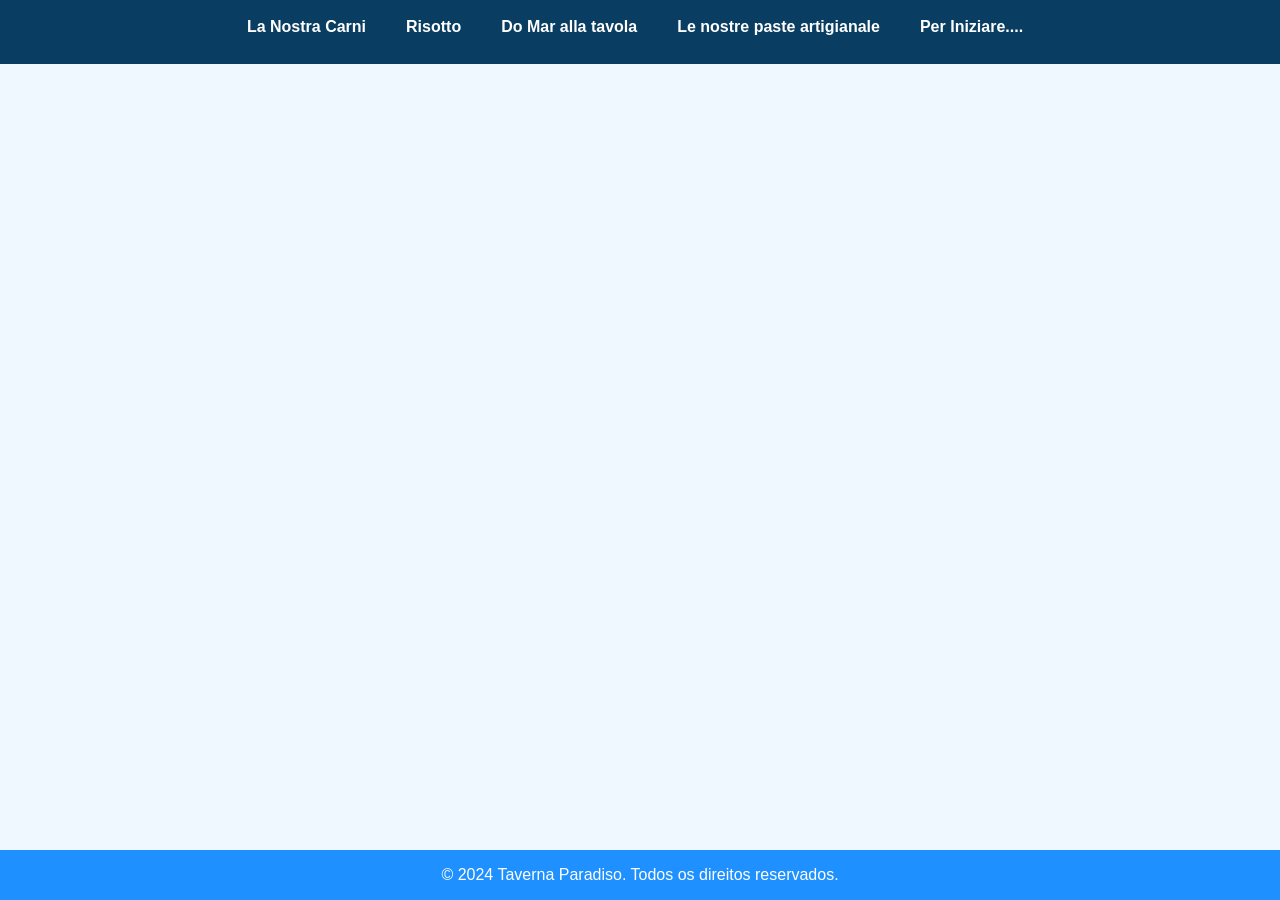
<file: index.html>
<!DOCTYPE html>
<html lang="pt-BR">
<head>
    <meta charset="UTF-8">
    <meta name="viewport" content="width=device-width, initial-scale=1.0">
    <title>Taverna Paradiso</title>
    <style>
        body {
            font-family: 'Arial', sans-serif;
            margin: 0;
            padding: 0;
            background-color: #f0f8ff;
            color: #333;
            display: flex;
            flex-direction: column;
            min-height: 100vh;
        }

        header {
            background-color: #1e90ff;
            color: white;
            text-align: center;
            padding: 1em 0;
            position: relative;
        }

        .logo-container {
            width: 120px;
            height: 120px;
            margin: 0 auto 15px;
            border-radius: 50%;
            overflow: hidden;
            background: white;
        }

        .logo-container img {
            width: 100%;
            height: 100%;
            object-fit: cover;
        }

        h1 {
            margin: 0.5em 0 0.2em 0;
            font-size: 1.8em;
        }

        p {
            margin: 0;
        }

        nav {
            background-color: #4682b4;
            padding: 10px 0;
        }

        nav ul {
            list-style-type: none;
            padding: 0;
            margin: 0;
            display: flex;
            justify-content: center;
        }

        nav ul li {
            margin: 0 10px;
        }

        nav ul li a {
            color: white;
            text-decoration: none;
            font-weight: bold;
            transition: color 0.3s ease;
            padding: 10px;
            display: block;
        }

        nav ul li a:hover {
            color: #ffeb3b;
        }

        .menu-section {
            display: none;
            padding: 2em;
            animation: fadeIn 0.5s ease-in-out;
        }

        .menu-section.active {
            display: block;
        }

        .menu-item {
            background-color: #e6f7ff;
            border: 1px solid #b3d8ff;
            padding: 1em;
            margin-bottom: 1em;
            border-radius: 10px;
            transition: transform 0.3s ease, box-shadow 0.3s ease;
            cursor: pointer;
        }

        .menu-item:hover {
            transform: scale(1.05);
            box-shadow: 0 4px 8px rgba(0, 0, 0, 0.1);
        }

        .menu-item h3 {
            margin: 0 0 0.5em 0;
            color: #1e90ff;
            font-size: 1.2em;
        }

        .menu-item p {
            margin: 0 0 0.5em 0;
            font-size: 0.9em;
        }

        .menu-item span {
            font-weight: bold;
            color: #1e90ff;
        }

        footer {
            background-color: #1e90ff;
            color: white;
            text-align: center;
            padding: 1em 0;
            margin-top: auto;
        }

        .top-menu {
            background-color: #0a3d62; /* Azul mais escuro para o menu especial */
            padding: 10px 0;
            text-align: center;
            position: relative;
            z-index: 1000; /* Garante que o menu especial fique acima do conteúdo abaixo */
        }

        .top-menu ul {
            list-style-type: none;
            padding: 0;
            margin: 0;
            display: flex;
            justify-content: center;
            flex-wrap: wrap; /* Para garantir que os itens se ajustem em telas menores */
        }

        .top-menu ul li {
            margin-right: 10px;
            margin-bottom: 10px;
        }

        .top-menu ul li a {
            color: white;
            text-decoration: none;
            font-weight: bold;
            transition: color 0.3s ease;
            padding: 8px 15px;
            display: block;
            border-radius: 5px;
        }

        .top-menu ul li a:hover {
            color: #3366ff; /* Azul claro ao passar o mouse */
            background-color: #0a3d62; /* Fundo escuro ao passar o mouse */
        }

        @keyframes fadeIn {
            from {
                opacity: 0;
            }
            to {
                opacity: 1;
            }
        }

        /* Estilos para telas menores */
        @media (max-width: 768px) {
            .logo-container {
                width: 80px;
                height: 80px;
            }

            h1 {
                font-size: 1.5em;
            }

            .top-menu ul li {
                margin-right: 8px;
                margin-bottom: 8px;
            }

            .top-menu ul li a {
                padding: 6px 12px;
            }
        }
    </style>
</head>
<body>
    <div class="top-menu">
        <ul>
            <li><a href="#Lanostracarni" class="menu-link">La Nostra Carni</a></li>
            <li><a href="#risotto" class="menu-link">Risotto</a></li>
            <li><a href="#DoMarallatavola" class="menu-link">Do Mar alla tavola</a></li>
            <li><a href="#Lenostrepasteartigianale" class="menu-link">Le nostre paste artigianale</a></li>
            <li><a href="#entradas-aperitivos" class="menu-link">Per Iniziare....</a></li>
        </ul>
    </div>

         <!-- Lanostracarni -->
        <section id="Lanostracarni" class="menu-section">
            <h2>La nostra carni</h2>
        
            <!-- Prime rib (per due persone) -->
            <div class="menu-item">
                <h3>Prime Rib (per due persone)</h3>
                <p>Corte bovino com acompanhamento a escolha (risoto de funghi ou massa Alfredo)</p>
                <span>R$ 220,00</span>
            </div>
        
            <!-- Corte especial wagyu con Gnocchi di zucca alle mandole -->
            <div class="menu-item">
                <h3>Corte especial wagyu con Gnocchi di zucca alle mandole</h3>
                <p>Corte especial de wagyu com nhoque de abobora e fonduta de queijo</p>
                <span>R$ 180,00</span>
            </div>
        
            <!-- Scottadito con pasta all'alfredo -->
            <div class="menu-item">
                <h3>Scottadito con pasta all'alfredo</h3>
                <p>Carré de cordeiro e massa com molho Alfredo</p>
                <span>R$ 160,00</span>
            </div>
        
            <!-- Filetto grigliato con risotto ai funghi porcini -->
            <div class="menu-item">
                <h3>Filetto grigliato con risotto ai funghi porcini</h3>
                <p>Filé mignon grelhado com risoto de cogumelos porcini</p>
                <span>R$ 170,00</span>
            </div>
        
            <!-- Filetto con pasta all' alfredo -->
            <div class="menu-item">
                <h3>Filetto con pasta all' alfredo</h3>
                <p>Filé mignon e massa com molho alfredo</p>
                <span>R$ 140,00</span>
            </div>
        
            <!-- Filetto welligton con musseline di patate -->
            <div class="menu-item">
                <h3>Filetto welligton con musseline di patate</h3>
                <p>Filé mignon enrolado na massa folhada, recheada com musselina de batata</p>
                <span>R$ 190,00</span>
            </div>
        
            <!-- Tagliata alla rucola con spaghetti aglio e olio -->
            <div class="menu-item">
                <h3>Tagliata alla rucola con spaghetti aglio e olio</h3>
                <p>Filé mignon fatiado com alecrim e azeite balsâmico sobre cama de rúcula com espaguete com alho e azeite</p>
                <span>R$ 150,00</span>
            </div>
        
            <!-- Scaloppine ai funghi porcinni, gnocchi di patate con fonduta di formaggio -->
            <div class="menu-item">
                <h3>Scaloppine ai funghi porcinni, gnocchi di patate con fonduta di formaggio</h3>
                <p>Bife de filé mignon levemente empanado com molho de cogumelos porcini e nhoque de batata com fonduta de queijo</p>
                <span>R$ 140,00</span>
            </div>
        
            <!-- Anatra con le spezie e risotto de arancia -->
            <div class="menu-item">
                <h3>Anatra con le spezie e risotto de arancia</h3>
                <p>Peito de pato com especiarias e risotto de laranja</p>
                <span>R$ 150,00</span>
            </div>
        
            <!-- Classico piemontese Ossobuco con risotto alla milanese -->
            <div class="menu-item">
                <h3>Classico piemontese Ossobuco con risotto alla milanese</h3>
                <p>Ossobuco com risoto de linguiça e açafrão italiano</p>
                <span>R$ 150,00</span>
            </div>
        
            <!-- Spezzatino di carne con polenta bianca ou gialla e funghetto -->
            <div class="menu-item">
                <h3>Spezzatino di carne con polenta bianca ou gialla e funghetto</h3>
                <p>Cubos de carne com molho da casa e polenta branca ou amarela cremosa</p>
                <span>R$ 130,00</span>
            </div>
        </section>
        <!-- fim-->

        <!-- Risotto-->
        <section id="risotto" class="menu-section">
            <h2>Risotto</h2>

            <!-- Risotto di polipo -->
            <div class="menu-item">
                <h3>Risotto di polipo</h3>
                <p>Risoto de polvo</p>
                <span>R$ 140,00</span>
            </div>

            <!-- Risotto ai gamberi shimeji e brie -->
            <div class="menu-item">
                <h3>Risotto ai gamberi shimeji e brie</h3>
                <p>Risoto de camarão, shimeji e queijo brie</p>
                <span>R$ 150,00</span>
            </div>

            <!-- Risotto ai formaggio grana e aragosta -->
            <div class="menu-item">
                <h3>Risotto ai formaggio grana e aragosta</h3>
                <p>Risoto com queijo grana padano, lagosta temperada com manteiga ervas e alho</p>
                <span>R$ 180,00</span>
            </div>
        </section>
        <!--Fim-->

        <!-- Do Mar alla tavola -->
        <section id="DoMarallatavola" class="menu-section">
            <!-- Grigliate di mare -->
            <div class="menu-item">
                <h3>Grigliate di mare</h3>
                <p>Lulas, polvo e camarão com risoto de limão e legumes</p>
                <span>R$ 170,00</span>
            </div>

            <!-- Pesce grigliato con risotto di limone -->
            <div class="menu-item">
                <h3>Pesce grigliato con risotto di limone</h3>
                <p>Peixe grelhado com risoto de limão e legumes salteados</p>
                <span>R$ 160,00</span>
            </div>

            <!-- Tonno in crosta di sesamo con pure di wasabi -->
            <div class="menu-item">
                <h3>Tonno in crosta di sesamo con pure di wasabi</h3>
                <p>Atum grelhado em crosta de gergelim com purê de wasabi</p>
                <span>R$ 150,00</span>
            </div>

            <!-- Stravaganza -->
            <div class="menu-item">
                <h3>Stravaganza</h3>
                <p>Lagosta, camarão, polvo, lula, lagostim, mexilhões e legumes</p>
                <span>R$ 300,00</span>
            </div>
        </section>
        <!-- Fim-->

        <!-- Le nostre paste artigianale-->
        <section id="Lenostrepasteartigianale" class="menu-section">
        <h2>Le nostre paste artigianale</h2>

            <!-- Il ragù -->
            <div class="menu-item">
                <h3>Il ragù</h3>
                <p>Molho à bolonhesa</p>
                <span>R$ 110,00</span>
            </div>

            <!-- Ai frutti di mare -->
            <div class="menu-item">
                <h3>Ai frutti di mare</h3>
                <p>Com frutos do mar caseiros e salsa regada com vinho branco</p>
                <span>R$ 150,00</span>
            </div>

            <!-- Alla carbonara -->
            <div class="menu-item">
                <h3>Alla carbonara</h3>
                <p>Com creme de ovo, pecorino, bacon finalizado com ovo poche</p>
                <span>R$ 120,00</span>
            </div>

            <!-- Gamberi e aragosta al tartufo -->
            <div class="menu-item">
                <h3>Gamberi e aragosta al tartufo</h3>
                <p>Com camarão e lagosta, e manteiga de trufa branca</p>
                <span>R$ 180,00</span>
            </div>

            <!-- Alla amatriciana -->
            <div class="menu-item">
                <h3>Alla amatriciana</h3>
                <p>Molho de tomate caseiro, levemente apimentado com pancetta finalizado com salsinha e pecorino</p>
                <span>R$ 120,00</span>
            </div>

            <!-- In salsa di pomodori secchi -->
            <div class="menu-item">
                <h3>In salsa di pomodori secchi</h3>
                <p>Molho de tomate seco e mussarela de búfala</p>
                <span>R$ 130,00</span>
            </div>

            <!-- Panna e prosciutto con piselli -->
            <div class="menu-item">
                <h3>Panna e prosciutto con piselli</h3>
                <p>Presunto Parma com molho branco e ervilhas</p>
                <span>R$ 120,00</span>
            </div>

            <!-- Gamberi e salsa di pomodoro -->
            <div class="menu-item">
                <h3>Gamberi e salsa di pomodoro</h3>
                <p>Massa artesanal, camarão e molho de tomate</p>
                <span>R$ 140,00</span>
            </div>

            <!-- Ai gamberi con gorgonzola -->
            <div class="menu-item">
                <h3>Ai gamberi con gorgonzola</h3>
                <p>Camarão e gorgonzola</p>
                <span>R$ 150,00</span>
            </div>

            <!-- Ravioli mozzarella di búfala -->
            <div class="menu-item">
                <h3>Ravioli mozzarella di búfala</h3>
                <p>Recheado com mussarela de búfala, molho de tomate e manjericão</p>
                <span>R$ 120,00</span>
            </div>

            <!-- Ravioli al fenomeno -->
            <div class="menu-item">
                <h3>Ravioli al fenomeno</h3>
                <p>Ravioli de ricota com espinafre e molho de tomate com cogumelos</p>
                <span>R$ 140,00</span>
            </div>

            <!-- Al pesto e gamberi -->
            <div class="menu-item">
                <h3>Al pesto e gamberi</h3>
                <p>Pesto e camarão finalizado com pecorino</p>
                <span>R$ 150,00</span>
            </div>

            <!-- Ai gamberi e limone siciliano -->
            <div class="menu-item">
                <h3>Ai gamberi e limone siciliano</h3>
                <p>Aromatizado com limão siciliano e camarão</p>
                <span>R$ 140,00</span>
            </div>

            <!-- Nero di seppia con scampi allo zafferano -->
            <div class="menu-item">
                <h3>Nero di seppia con scampi allo zafferano</h3>
                <p>Tinta da lula com creme de açafrão italiano</p>
                <span>R$ 160,00</span>
            </div>

        </section>
        <!-- -->

        <section id="entradas-aperitivos" class="menu-section">
            <h2>Per Iniziare....</h2>
        
            <!-- Insalata di burrata -->
            <div class="menu-item">
                <h3>Insalata di burrata</h3>
                <p>Burrata com presunto Parma fatiado, salada orgânica, azeite de ervas, redução de balsâmico e pera caramelizada</p>
                <span>R$ 105,00</span>
            </div>
        
            <!-- Caprese Insalata -->
            <div class="menu-item">
                <h3>Caprese Insalata</h3>
                <p>Salada caprese, tomate, pesto e mussarela de búfala</p>
                <span>R$ 90,00</span>
            </div>
        
            <!-- Carpaccio di carne -->
            <div class="menu-item">
                <h3>Carpaccio di carne</h3>
                <p>Maravilhoso, fininho e fresco, filé mignon, lâmina de parmesão e rúcula</p>
                <span>R$ 95,00</span>
            </div>
        
            <!-- Steak Tartare -->
            <div class="menu-item">
                <h3>Steak Tartare</h3>
                <p>Filé mignon picado, especialmente temperado, com gema de ovo acompanhado</p>
                <span>R$ 110,00</span>
            </div>
        
            <!-- Gamberi aperitivi -->
            <div class="menu-item">
                <h3>Gamberi aperitivi</h3>
                <p>Aperitivo de camarão com cogumelos salteados</p>
                <span>R$ 150,00</span>
            </div>
        
            <!-- Polipo alla griglia con patate -->
            <div class="menu-item">
                <h3>Polipo alla griglia con patate</h3>
                <p>Polvo grelhado com batata e ervas</p>
                <span>R$ 160,00</span>
            </div>
        
            <!-- Ostriche gratinate o crudo -->
            <div class="menu-item">
                <h3>Ostriche gratinate o crudo</h3>
                <p>Ostras grelhadas com recheio de creme à base de queijo (06 uni) ou ostras cruas</p>
                <span>R$ 90,00</span>
            </div>
        
            <!-- Bruschetta tradizionale -->
            <div class="menu-item">
                <h3>Bruschetta tradizionale</h3>
                <p>(03) Sabores variados: tomate seco com rúcula, presunto Parma e tomate fresco</p>
                <span>R$ 90,00</span>
            </div>
        
            <!-- Melanzane alla parmigiana -->
            <div class="menu-item">
                <h3>Melanzane alla parmigiana</h3>
                <p>Parmegiana de berinjela com mussarela de búfala</p>
                <span>R$ 110,00</span>
            </div>
        
            <!-- Ceviche di pesce -->
            <div class="menu-item">
                <h3>Ceviche di pesce</h3>
                <p>Peixe branco com frutas cítricas limão e laranja, cebola roxa e salada orgânica</p>
                <span>R$ 100,00</span>
            </div>
        
            <!-- Filetto aperitivi -->
            <div class="menu-item">
                <h3>Filetto aperitivi</h3>
                <p>Filé mignon em cubos com molho especial</p>
                <span>R$ 120,00</span>
            </div>
        
            <!-- Guazzetto di cozze -->
            <div class="menu-item">
                <h3>Guazzetto di cozze</h3>
                <p>Caldeirada de mexilhões, flambada ao vinho branco com salsinha e tomate cereja</p>
                <span>R$ 120,00</span>
            </div>
        
            <!-- Patate fritte (french fries) -->
            <div class="menu-item">
                <h3>Patate fritte (french fries)</h3>
                <p>Batatas fritas</p>
                <span>R$ 35,00</span>
            </div>
        
            <!-- Focaccine -->
            <div class="menu-item">
                <h3>Focaccine</h3>
                <p>Cogumelos e mussarela</p>
                <span>R$ 50,00</span>
            </div>
        
            <!-- Linguiça artesanal e mussarela -->
            <div class="menu-item">
                <h3>Linguiça artesanal e mussarela</h3>
                <span>R$ 60,00</span>
            </div>
        
            <!-- Caprese -->
            <div class="menu-item">
                <h3>Caprese</h3>
                <span>R$ 55,00</span>
            </div>
        
        </section>
        



    </main>
    <footer>
        <p>&copy; 2024 Taverna Paradiso. Todos os direitos reservados.</p>
    </footer>
    <script src="script.js"></script>
</body>
</html>
</file>
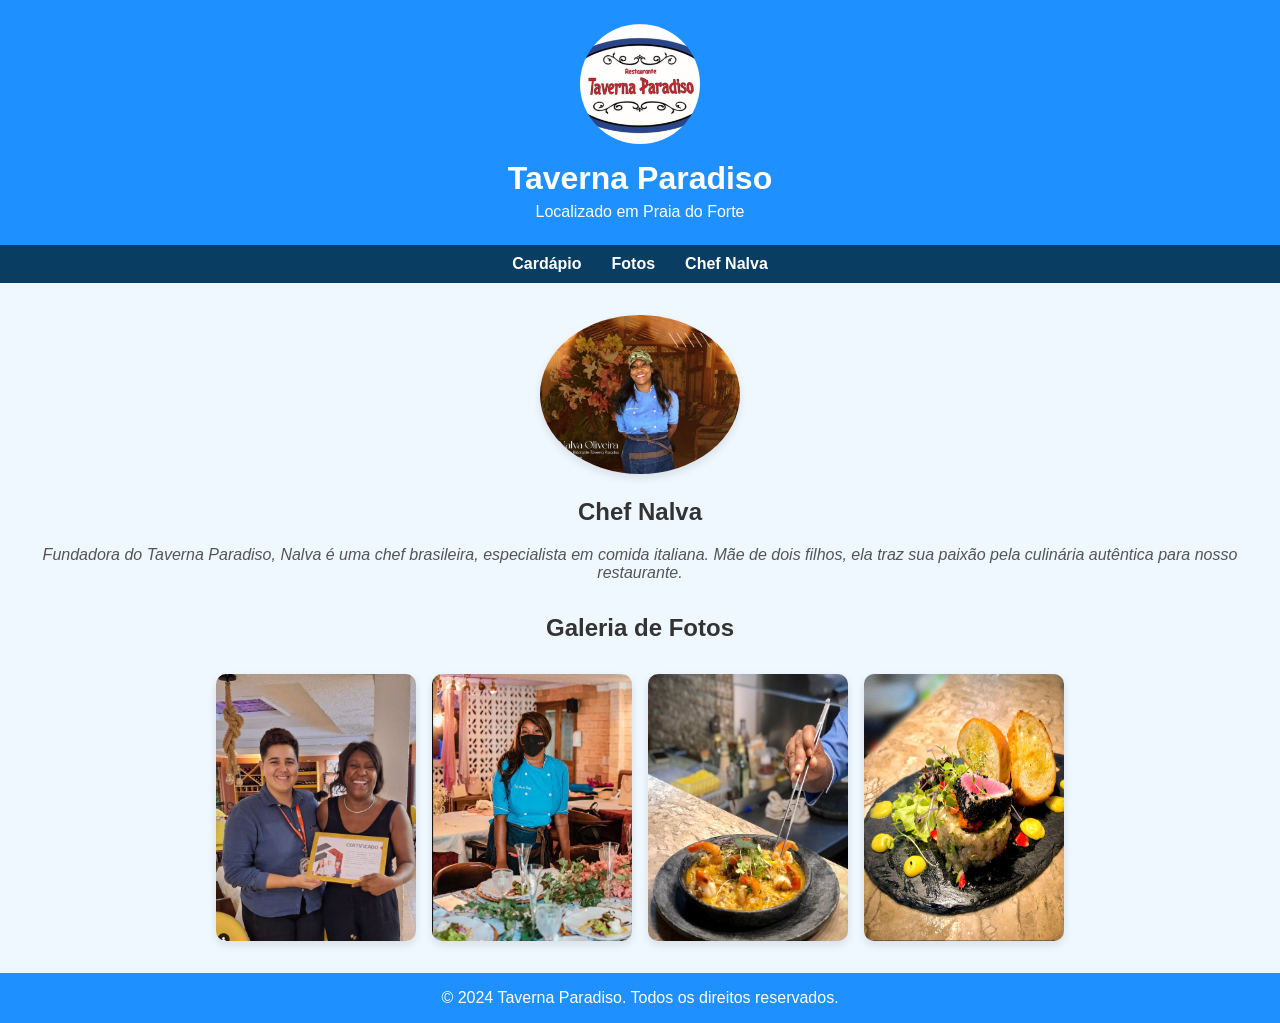
<file: chef.html>
<!DOCTYPE html>
<html lang="pt-br">
<head>
    <meta charset="UTF-8">
    <meta name="viewport" content="width=device-width, initial-scale=1.0">
    <title>Chef Nalva - Taverna Paradiso</title>
    <link rel="stylesheet" href="styles.css">
    <style>
        body {
            font-family: 'Arial', sans-serif;
            margin: 0;
            padding: 0;
            background-color: #f0f8ff;
            color: #333;
            display: flex;
            flex-direction: column;
            min-height: 100vh;
        }

        header {
            background-color: #1e90ff;
            color: white;
            text-align: center;
            padding: 1.5em 0;
            position: relative;
        }

        .logo-container {
            width: 120px;
            height: 120px;
            margin: 0 auto 15px;
            border-radius: 50%;
            overflow: hidden;
            background: white;
        }

        .logo-container img {
            width: 100%;
            height: 100%;
            object-fit: cover;
        }

        h1 {
            margin: 0.5em 0 0.2em 0;
        }

        p {
            margin: 0;
        }

        nav {
            background-color: #0a3d62; /* Tom de azul mais escuro */
            color: white;
            text-align: center;
            padding: 10px 0;
        }

        nav ul {
            list-style-type: none;
            padding: 0;
            margin: 0;
            display: flex;
            justify-content: center;
        }

        nav ul li {
            margin: 0 15px;
        }

        nav ul li a {
            color: white;
            text-decoration: none;
            font-weight: bold;
            transition: color 0.3s ease;
        }

        nav ul li a:hover {
            color: #ffeb3b;
        }

        main {
            flex: 1;
            text-align: center;
            padding: 2em;
        }

        .chef-intro {
            margin-bottom: 2em;
        }

        .chef-intro img {
            width: 200px; /* Ajuste o tamanho conforme necessário */
            height: auto;
            border-radius: 50%;
            box-shadow: 0 4px 8px rgba(0, 0, 0, 0.1);
            transition: transform 0.3s ease;
        }

        .chef-intro img:hover {
            transform: scale(1.1);
        }

        .chef-intro p {
            font-style: italic;
            margin-top: 1em;
            color: #555;
        }

        .photo-gallery {
            display: flex;
            justify-content: center;
            flex-wrap: wrap;
            gap: 1em;
            margin-top: 2em;
        }

        .photo-gallery img {
            width: 200px; /* Ajuste o tamanho conforme necessário */
            height: auto;
            border-radius: 10px;
            box-shadow: 0 4px 8px rgba(0, 0, 0, 0.1);
            transition: transform 0.3s ease;
            cursor: pointer;
        }

        .photo-gallery img:hover {
            transform: scale(1.05);
        }

        footer {
            background-color: #1e90ff;
            color: white;
            text-align: center;
            padding: 1em 0;
        }

        @keyframes fadeIn {
            from {
                opacity: 0;
            }
            to {
                opacity: 1;
            }
        }
    </style>
</head>
<body>
    <header>
        <div class="logo-container">
            <img src="ftLogo/logo.png" alt="Logo do Restaurante">
        </div>
        <h1>Taverna Paradiso</h1>
        <p>Localizado em Praia do Forte</p>
    </header>

    <nav>
        <ul>
            <li><a href="index.html">Cardápio</a></li>
            <li><a href="fotos.html">Fotos</a></li>
            <li><a href="nalva.html">Chef Nalva</a></li>
        </ul>
    </nav>

    <main>
        <section class="chef-intro">
            <img src="ftNalva/n1.png" alt="Foto de Nalva">
            <h2>Chef Nalva</h2>
            <p>Fundadora do Taverna Paradiso, Nalva é uma chef brasileira, especialista em comida italiana. Mãe de dois filhos, ela traz sua paixão pela culinária autêntica para nosso restaurante.</p>
        </section>

        <h2>Galeria de Fotos</h2>
        <div class="photo-gallery">
            <img src="ftNalva/n2.png" alt="Foto 2">
            <img src="ftNalva/n3.png" alt="Foto 3">
            <img src="ftNalva/n4.png" alt="Foto 4">
            <img src="ftNalva/n5.png" alt="Foto 5">
            
            <!-- Adicione mais fotos conforme necessário -->
        </div>
    </main>

    <footer>
        <p>&copy; 2024 Taverna Paradiso. Todos os direitos reservados.</p>
    </footer>

    <script src="script.js"></script>
</body>
</html>
</file>
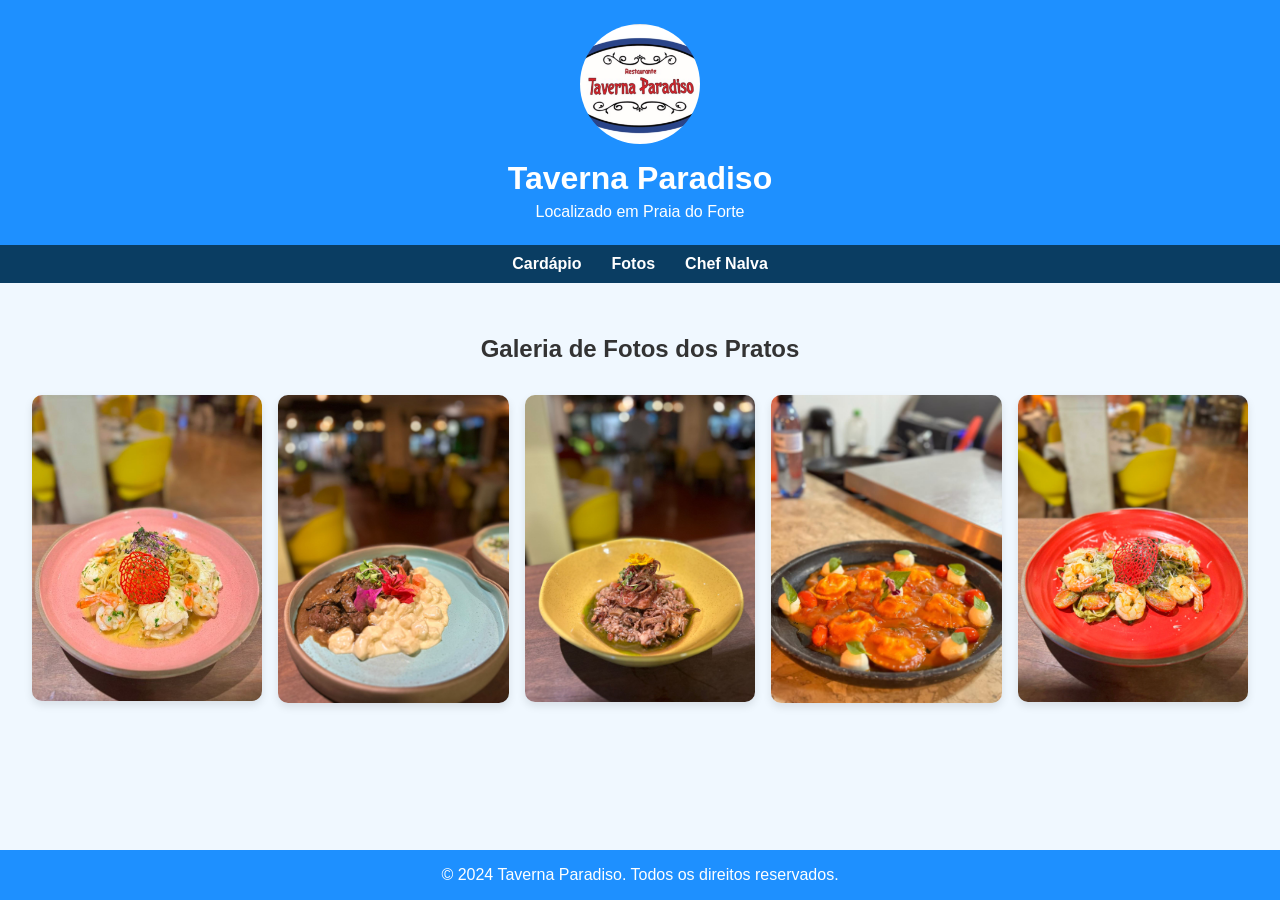
<file: fotos.html>
<!DOCTYPE html>
<html lang="pt-br">
<head>
    <meta charset="UTF-8">
    <meta name="viewport" content="width=device-width, initial-scale=1.0">
    <title>Fotos - Taverna Paradiso</title>
    <link rel="stylesheet" href="styles.css">
    <style>
        body {
            font-family: 'Arial', sans-serif;
            margin: 0;
            padding: 0;
            background-color: #f0f8ff;
            color: #333;
            display: flex;
            flex-direction: column;
            min-height: 100vh;
        }

        header {
            background-color: #1e90ff;
            color: white;
            text-align: center;
            padding: 1.5em 0;
            position: relative;
        }

        .logo-container {
            width: 120px;
            height: 120px;
            margin: 0 auto 15px;
            border-radius: 50%;
            overflow: hidden;
            background: white;
        }

        .logo-container img {
            width: 100%;
            height: 100%;
            object-fit: cover;
        }

        h1 {
            margin: 0.5em 0 0.2em 0;
        }

        p {
            margin: 0;
        }

        nav {
            background-color: #0a3d62; /* Tom de azul mais escuro */
            color: white;
            text-align: center;
            padding: 10px 0;
        }

        nav ul {
            list-style-type: none;
            padding: 0;
            margin: 0;
            display: flex;
            justify-content: center;
        }

        nav ul li {
            margin: 0 15px;
        }

        nav ul li a {
            color: white;
            text-decoration: none;
            font-weight: bold;
            transition: color 0.3s ease;
        }

        nav ul li a:hover {
            color: #ffeb3b;
        }

        main {
            flex: 1;
            text-align: center;
            padding: 2em;
        }

        .photo-gallery {
            display: grid;
            grid-template-columns: repeat(auto-fit, minmax(200px, 1fr));
            gap: 1em;
            margin-top: 2em;
        }

        .photo-gallery img {
            width: 100%;
            height: auto;
            border-radius: 10px;
            box-shadow: 0 4px 8px rgba(0, 0, 0, 0.1);
            transition: transform 0.3s ease;
            cursor: pointer;
        }

        .photo-gallery img:hover {
            transform: scale(1.05);
        }

        .photo-description {
            margin-top: 1em;
            text-align: left;
            opacity: 0;
            transition: opacity 0.3s ease;
        }

        .photo-description h3 {
            color: #1e90ff;
            margin-bottom: 0.5em;
        }

        .photo-description p {
            margin: 0;
        }

        .photo-gallery div:hover .photo-description {
            opacity: 1;
        }

        footer {
            background-color: #1e90ff;
            color: white;
            text-align: center;
            padding: 1em 0;
        }

        @keyframes fadeIn {
            from {
                opacity: 0;
            }
            to {
                opacity: 1;
            }
        }
    </style>
</head>
<body>
    <header>
        <div class="logo-container">
            <img src="ftLogo/logo.png" alt="Logo do Restaurante">
        </div>
        <h1>Taverna Paradiso</h1>
        <p>Localizado em Praia do Forte</p>
    </header>

    <nav>
        <ul>
            <li><a href="index.html">Cardápio</a></li>
            <li><a href="fotos.html">Fotos</a></li>
            <li><a href="chef.html">Chef Nalva</a></li>
        </ul>
    </nav>

    <main>
        <h2>Galeria de Fotos dos Pratos</h2>
        <div class="photo-gallery">
            <div>
                <img src="ftPrato/Prato1.jpeg" alt="Prato 1">
                <div class="photo-description">
                    <h3>Prato 1</h3>
                    <p>Descrição detalhada do prato 1.</p>
                </div>
            </div>
            <div>
                <img src="ftPrato/Prato2.jpeg" alt="Prato 2">
                <div class="photo-description">
                    <h3>Prato 2</h3>
                    <p>Descrição detalhada do prato 2.</p>
                </div>
            </div>
            <div>
                <img src="ftPrato/Prato3.jpeg" alt="Prato 3">
                <div class="photo-description">
                    <h3>Prato 3</h3>
                    <p>Descrição detalhada do prato 3.</p>
                </div>
            </div>
            <div>
                <img src="ftPrato/Prato4.jpeg" alt="Prato 4">
                <div class="photo-description">
                    <h3>Prato 4</h3>
                    <p>Descrição detalhada do prato 4.</p>
                </div>
            </div>
            <div>
                <img src="ftPrato/Prato5.jpeg" alt="Prato 5">
                <div class="photo-description">
                    <h3>Prato 5</h3>
                    <p>Descrição detalhada do prato 5.</p>
                </div>
            </div>
        </div>
    </main>

    <footer>
        <p>&copy; 2024 Taverna Paradiso. Todos os direitos reservados.</p>
    </footer>

    <script src="script.js"></script>
</body>
</html>
</file>
<file: styles.css>
body {
    font-family: 'Arial', sans-serif;
    margin: 0;
    padding: 0;
    background-color: #f0f8ff;
    color: #333;
    display: flex;
    flex-direction: column;
    min-height: 100vh;
}

header {
    background-color: #1e90ff;
    color: white;
    text-align: center;
    padding: 1.5em 0;
    position: relative;
}

.logo-container {
    width: 120px;
    height: 120px;
    margin: 0 auto 15px;
    border-radius: 50%;
    overflow: hidden;
    background: white;
}

.logo-container img {
    width: 100%;
    height: 100%;
    object-fit: cover;
}

h1 {
    margin: 0.5em 0 0.2em 0;
}

p {
    margin: 0;
}

nav {
    background-color: #4682b4;
    padding: 10px 0;
}

nav ul {
    list-style-type: none;
    padding: 0;
    margin: 0;
    display: flex;
    justify-content: center;
}

nav ul li {
    margin: 0 15px;
}

nav ul li a {
    color: white;
    text-decoration: none;
    font-weight: bold;
    transition: color 0.3s ease;
}

nav ul li a:hover {
    color: #ffeb3b;
}

.menu-section {
    display: none;
    padding: 2em;
    animation: fadeIn 0.5s ease-in-out;
}

.menu-section.active {
    display: block;
}

.menu-item {
    background-color: #e6f7ff;
    border: 1px solid #b3d8ff;
    padding: 1.5em;
    margin-bottom: 1.5em;
    border-radius: 10px;
    transition: transform 0.3s ease, box-shadow 0.3s ease;
    cursor: pointer;
}

.menu-item:hover {
    transform: scale(1.05);
    box-shadow: 0 4px 8px rgba(0, 0, 0, 0.1);
}

.menu-item h3 {
    margin: 0 0 0.5em 0;
    color: #1e90ff;
}

.menu-item p {
    margin: 0 0 1em 0;
}

.menu-item span {
    font-weight: bold;
    color: #1e90ff;
}

footer {
    background-color: #1e90ff;
    color: white;
    text-align: center;
    padding: 1em 0;
}

.top-menu {
    background-color: #0a3d62; /* Azul mais escuro para o menu especial */
    padding: 10px 0;
    text-align: center;
    position: relative;
    z-index: 1000; /* Garante que o menu especial fique acima do conteúdo abaixo */
}

.top-menu ul {
    list-style-type: none;
    padding: 0;
    margin: 0;
}

.top-menu ul li {
    display: inline;
    margin-right: 20px;
}

.top-menu ul li a {
    color: white;
    text-decoration: none;
    font-weight: bold;
    transition: color 0.3s ease;
}

.top-menu ul li a:hover {
    color: #3366ff; /* Azul claro ao passar o mouse */
}

@keyframes fadeIn {
    from {
        opacity: 0;
    }
    to {
        opacity: 1;
    }
}
</file>
